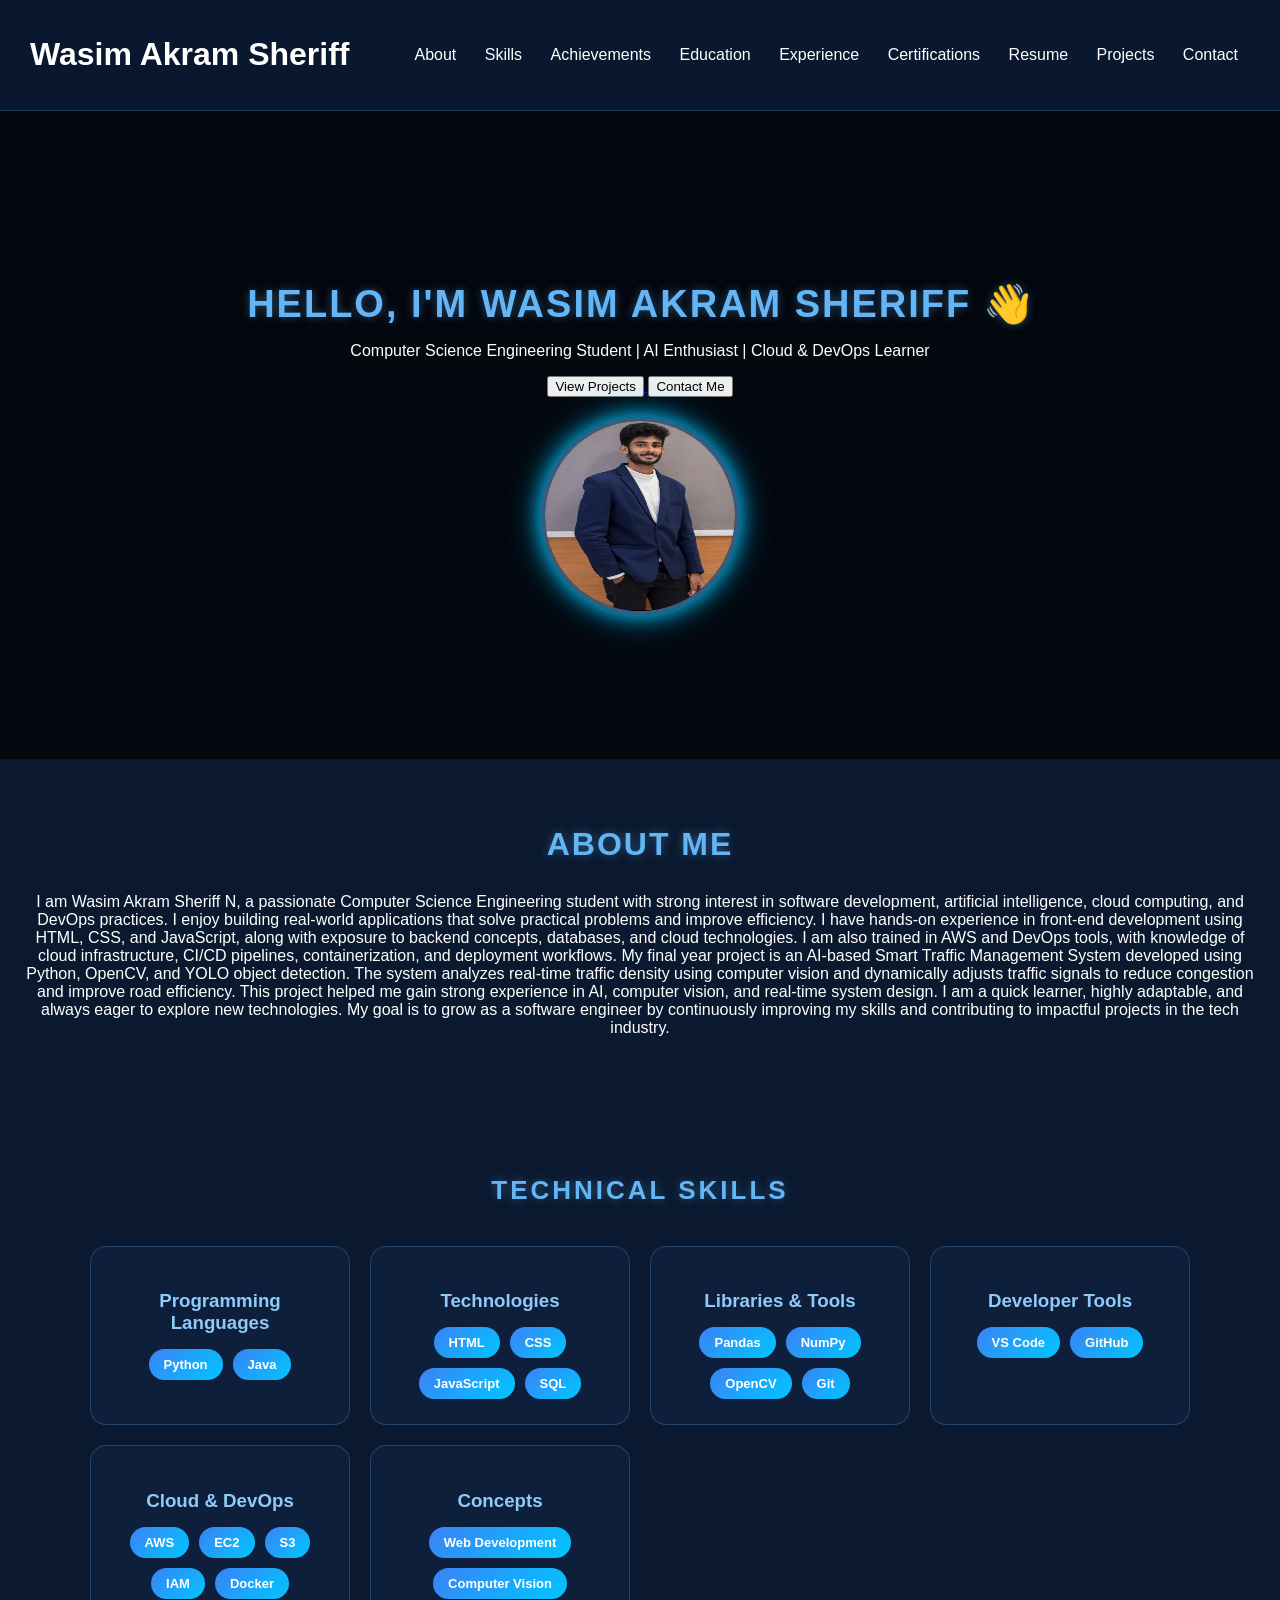
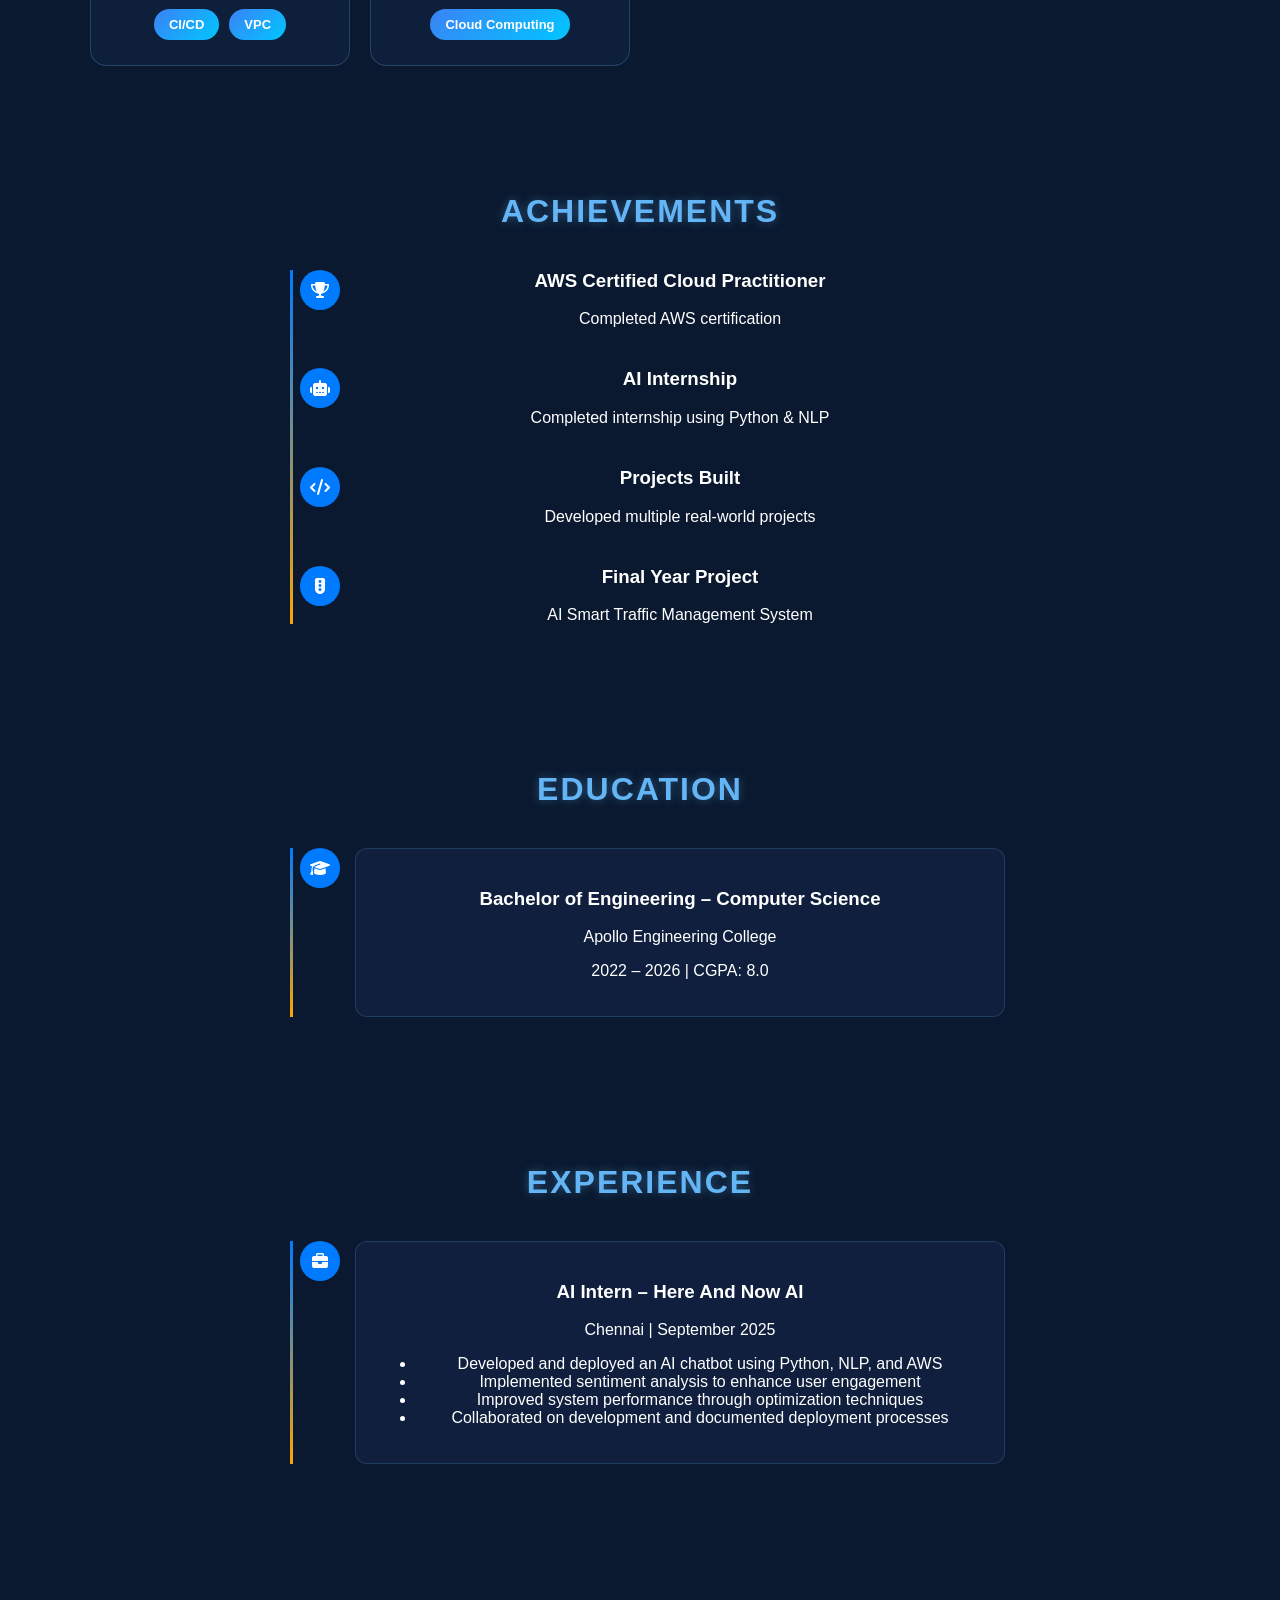
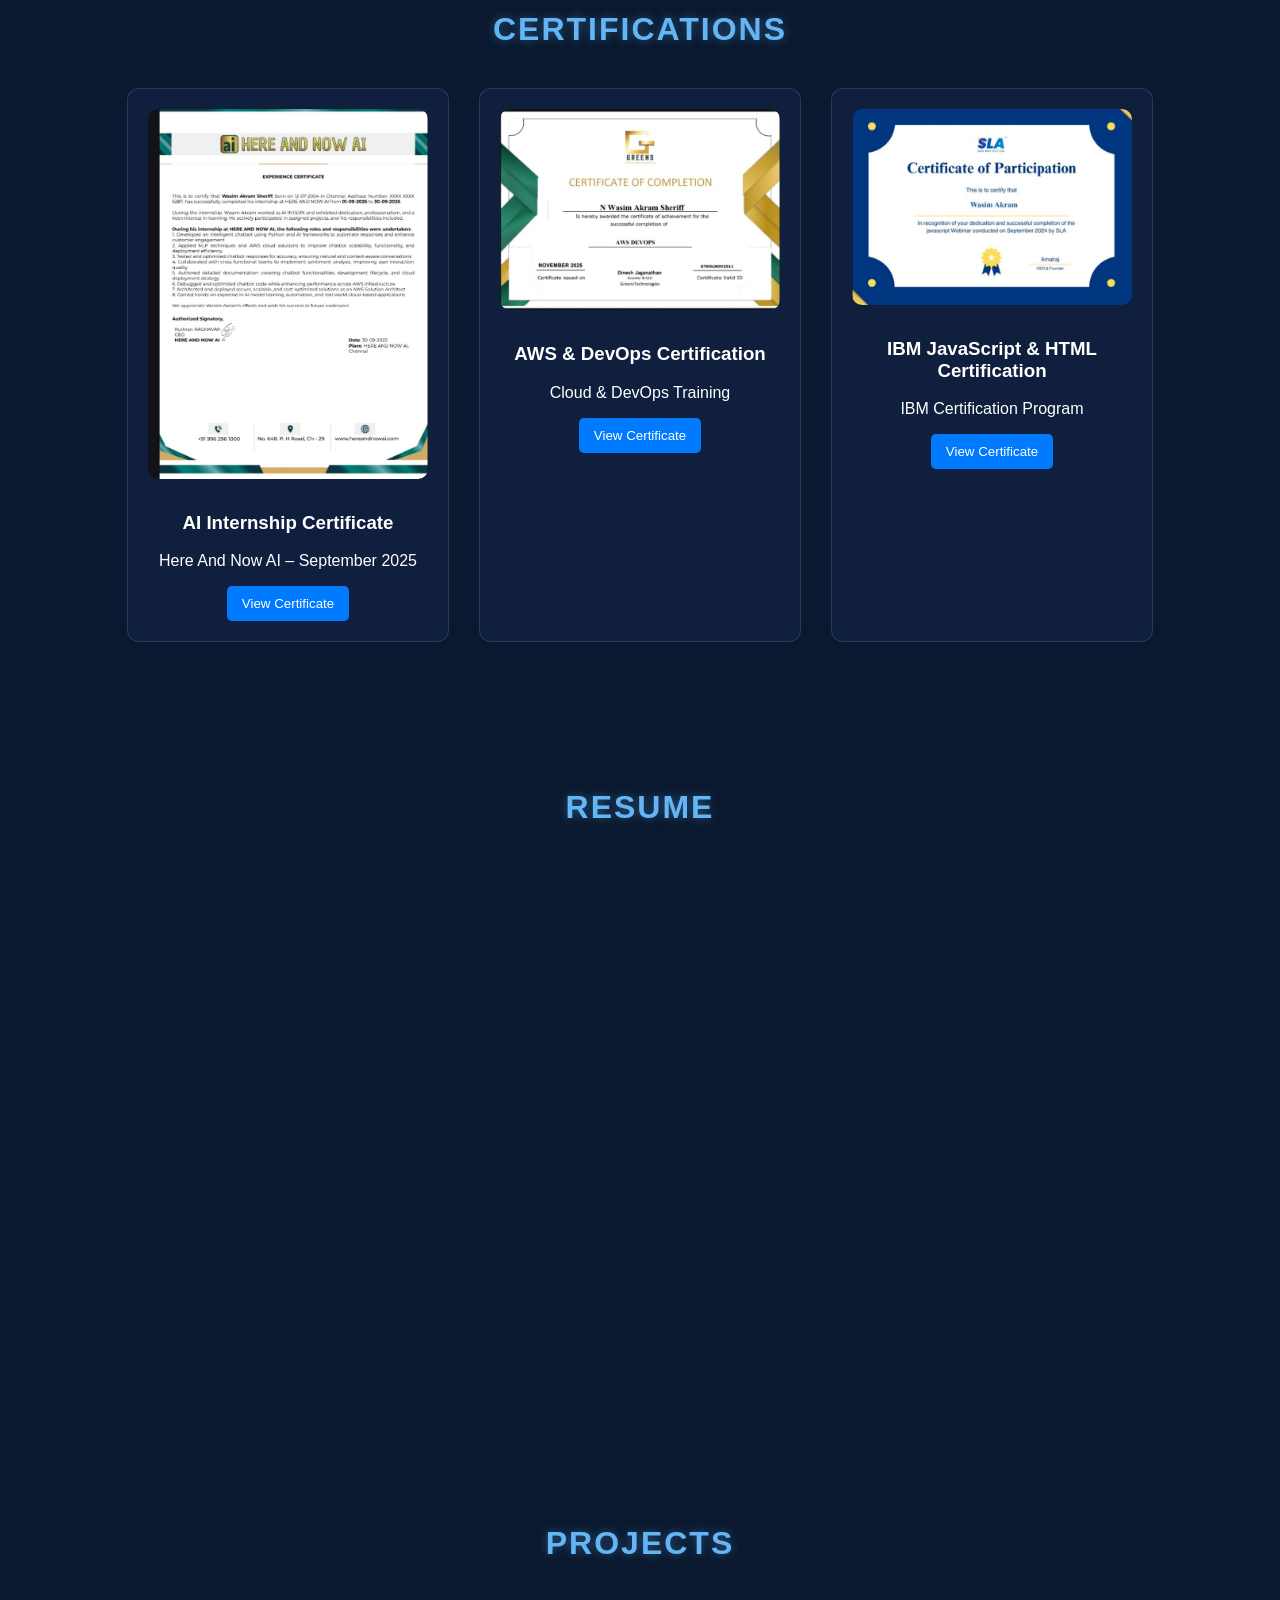
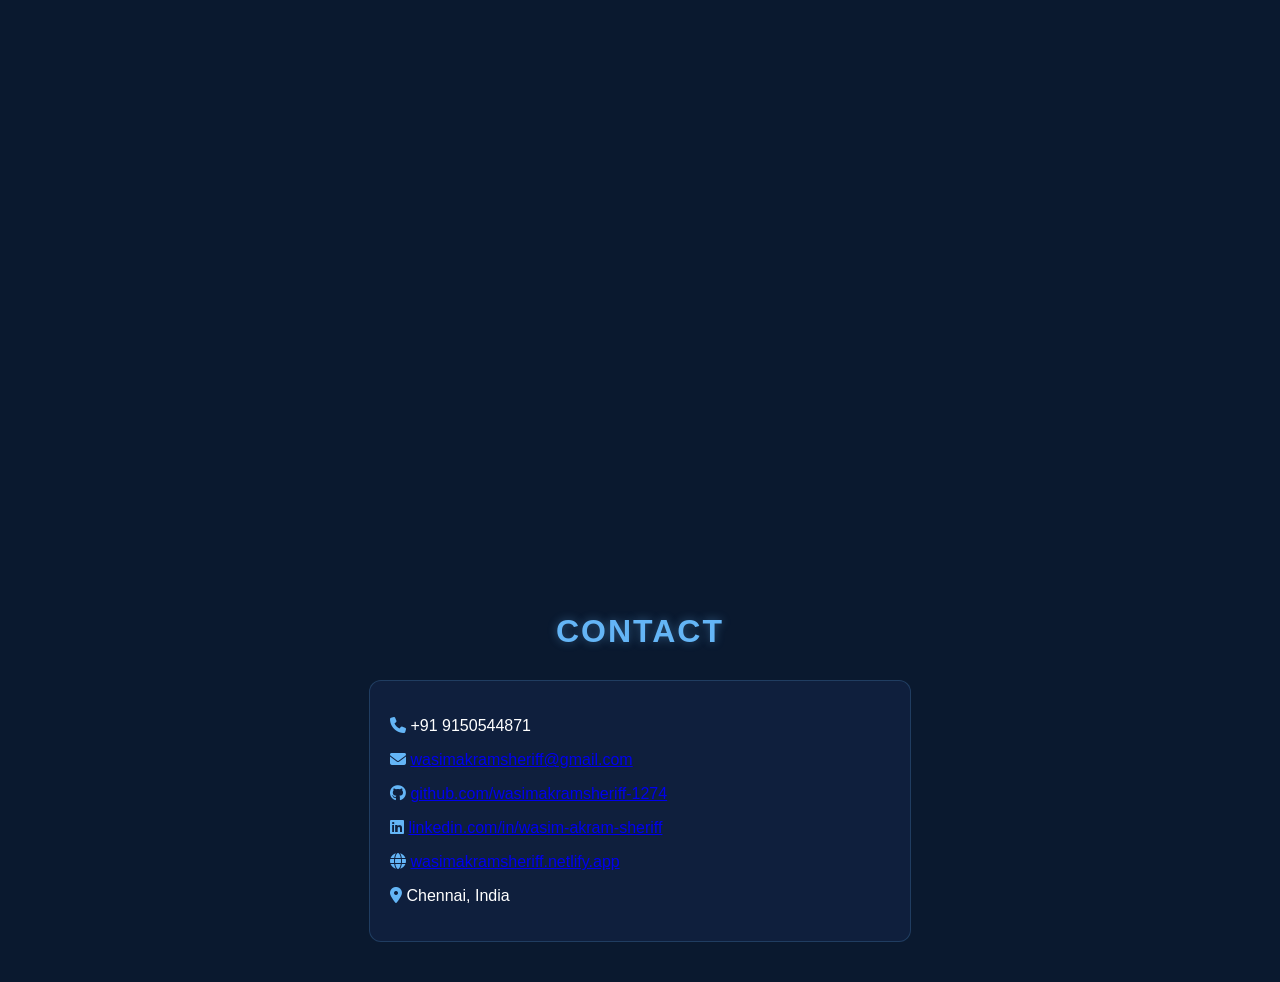
<file: portfolio/index.html>
<!DOCTYPE html>
<html>

<head>
<title>Wasim Akram Sheriff | Portfolio</title>
<meta name="viewport" content="width=device-width, initial-scale=1.0">

<link rel="stylesheet" href="style.css">

<!-- FONT AWESOME (IMPORTANT) -->
<link rel="stylesheet" href="https://cdnjs.cloudflare.com/ajax/libs/font-awesome/6.5.0/css/all.min.css">

</head>

<body>
<!-- LOADER -->
<div id="loader">

<div class="spinner"></div>

<h2>Loading Portfolio...</h2>

</div>
<header>

<h1>Wasim Akram Sheriff</h1>

<nav>
<a href="#about">About</a>
<a href="#skills">Skills</a>
<a href="#achievements">Achievements</a>
<a href="#education">Education</a>
<a href="#experience">Experience</a>
<a href="#certifications">Certifications</a>
<a href="#resume">Resume</a>
<a href="#projects">Projects</a>
<a href="#contact">Contact</a>
</nav>



</header>

<!-- HERO -->
<section class="hero">

<h2 id="typing"></h2>

<p>Computer Science Engineering Student | AI Enthusiast | Cloud & DevOps Learner</p>

<div class="hero-buttons">
<a href="#projects">
<button>View Projects</button>
</a>

<a href="#contact">
<button>Contact Me</button>
</a>


</div>

<img src="profile.jpg" alt="My Photo" class="profile-img">

</section>

<!-- ABOUT -->
<section id="about">
<h2>About Me</h2>

<p>
I am Wasim Akram Sheriff N, a passionate Computer Science Engineering student with strong interest in software development, artificial intelligence, cloud computing, and DevOps practices. I enjoy building real-world applications that solve practical problems and improve efficiency.

I have hands-on experience in front-end development using HTML, CSS, and JavaScript, along with exposure to backend concepts, databases, and cloud technologies. I am also trained in AWS and DevOps tools, with knowledge of cloud infrastructure, CI/CD pipelines, containerization, and deployment workflows.

My final year project is an AI-based Smart Traffic Management System developed using Python, OpenCV, and YOLO object detection. The system analyzes real-time traffic density using computer vision and dynamically adjusts traffic signals to reduce congestion and improve road efficiency. This project helped me gain strong experience in AI, computer vision, and real-time system design.

I am a quick learner, highly adaptable, and always eager to explore new technologies. My goal is to grow as a software engineer by continuously improving my skills and contributing to impactful projects in the tech industry.
</p>

</section>

<!-- SKILLS -->
<!-- ===== SKILLS SECTION (FINAL PREMIUM VERSION) ===== -->
<section id="skills">

<h2 class="skills-title">TECHNICAL SKILLS</h2>

<div class="skills-container">

  <!-- CARD 1 -->
  <div class="skill-card">
    <h3>Programming Languages</h3>
    <div class="skills">
      <span class="skill-pill">Python</span>
      <span class="skill-pill">Java</span>
    </div>
  </div>

  <!-- CARD 2 -->
  <div class="skill-card">
    <h3>Technologies</h3>
    <div class="skills">
      <span class="skill-pill">HTML</span>
      <span class="skill-pill">CSS</span>
      <span class="skill-pill">JavaScript</span>
      <span class="skill-pill">SQL</span>
    </div>
  </div>

  <!-- CARD 3 -->
  <div class="skill-card">
    <h3>Libraries & Tools</h3>
    <div class="skills">
      <span class="skill-pill">Pandas</span>
      <span class="skill-pill">NumPy</span>
      <span class="skill-pill">OpenCV</span>
      <span class="skill-pill">Git</span>
    </div>
  </div>

  <!-- CARD 4 -->
  <div class="skill-card">
    <h3>Developer Tools</h3>
    <div class="skills">
      <span class="skill-pill">VS Code</span>
      <span class="skill-pill">GitHub</span>
    </div>
  </div>

  <!-- CARD 5 (NEW) -->
  <div class="skill-card">
    <h3>Cloud & DevOps</h3>
    <div class="skills">
      <span class="skill-pill">AWS</span>
      <span class="skill-pill">EC2</span>
      <span class="skill-pill">S3</span>
      <span class="skill-pill">IAM</span>
      <span class="skill-pill">Docker</span>
      <span class="skill-pill">CI/CD</span>
      <span class="skill-pill">VPC</span>
    </div>
  </div>

  <!-- CARD 6 (NEW) -->
  <div class="skill-card">
    <h3>Concepts</h3>
    <div class="skills">
      <span class="skill-pill">Web Development</span>
      <span class="skill-pill">Computer Vision</span>
      <span class="skill-pill">Cloud Computing</span>
    </div>
  </div>

</div>

</section>
<!-- ACHIEVEMENTS -->
<section id="achievements">

<h2>Achievements</h2>

<div class="timeline">

<div class="timeline-item">
<span class="icon"><i class="fas fa-trophy"></i></span>
<h3>AWS Certified Cloud Practitioner</h3>
<p>Completed AWS certification</p>
</div>

<div class="timeline-item">
<span class="icon"><i class="fas fa-robot"></i></span>
<h3>AI Internship</h3>
<p>Completed internship using Python & NLP</p>
</div>

<div class="timeline-item">
<span class="icon"><i class="fas fa-code"></i></span>
<h3>Projects Built</h3>
<p>Developed multiple real-world projects</p>
</div>

<div class="timeline-item">
<span class="icon"><i class="fas fa-traffic-light"></i></span>
<h3>Final Year Project</h3>
<p>AI Smart Traffic Management System</p>
</div>

</div>

</section>

<!-- EDUCATION -->
<section id="education">

<h2>Education</h2>

<div class="timeline">

<div class="timeline-item">
<span class="icon"><i class="fas fa-graduation-cap"></i></span>

<div class="content">
<h3>Bachelor of Engineering – Computer Science</h3>
<p class="sub">Apollo Engineering College</p>
<p class="date">2022 – 2026 | CGPA: 8.0</p>
</div>

</div>

</div>

</section>

<!-- EXPERIENCE -->
<section id="experience">

<h2>Experience</h2>

<div class="timeline">

<div class="timeline-item">
<span class="icon"><i class="fas fa-briefcase"></i></span>

<div class="content">
<h3>AI Intern – Here And Now AI</h3>
<p class="sub">Chennai | September 2025</p>

<ul>
<li>Developed and deployed an AI chatbot using Python, NLP, and AWS</li>
<li>Implemented sentiment analysis to enhance user engagement</li>
<li>Improved system performance through optimization techniques</li>
<li>Collaborated on development and documented deployment processes</li>
</ul>
</div>

</div>

</div>

</section>

<!-- CERTIFICATIONS -->
<section id="certifications">

<h2>Certifications</h2>

<div class="project-container">

<div class="project-card">
<img src="certificates/ai-intern.jpg">

<h3>AI Internship Certificate</h3>
<p>Here And Now AI – September 2025</p>

<a href="certificates/ai-intern.jpg" target="_blank">
<button class="project-btn">View Certificate</button>
</a>
</div>


<div class="project-card">
<img src="certificates/aws-devops.jpg">

<h3>AWS & DevOps Certification</h3>
<p>Cloud & DevOps Training</p>

<a href="certificates/aws-devops.jpg" target="_blank">
<button class="project-btn">View Certificate</button>
</a>
</div>


<div class="project-card">
<img src="certificates/ibm-cert.jpg">

<h3>IBM JavaScript & HTML Certification</h3>
<p>IBM Certification Program</p>

<a href="certificates/ibm-cert.jpg" target="_blank">
<button class="project-btn">View Certificate</button>
</a>
</div>

</section>

<!-- RESUME -->
<section id="resume">

<h2>Resume</h2>

<div class="project-container">

<div class="project-card">

<img src="resume/preview.jpg">

<h3>My Resume</h3>

<a href="./resume/resume.jpg" target="_blank">
  <button class="project-btn">View Resume</button>
</a>

<a href="./resume/resume.jpg" download>
  <button class="project-btn">Download Resume</button>
</a>

</div>

</div>

</section>

<!-- PROJECTS -->
<!-- PROJECTS -->
<!-- PROJECTS -->

<section id="projects">

<h2>Projects</h2>

<div class="project-row">

  <!-- 1 -->
  <div class="project-card main-project">
    <img src="project3.png">
    <h3>AI Smart Traffic System</h3>
    <p>Developed an AI-based intelligent traffic control system using Python, OpenCV, and YOLO object detection. The system detects vehicles in real-time, analyzes traffic density, and dynamically adjusts signal timing to reduce congestion and improve traffic flow efficiency.</p>
  </div>

  <!-- 2 -->
  <div class="project-card">
    <img src="portfolio.png">
    <h3>Portfolio Website</h3>
    <p>Designed and developed a fully responsive personal portfolio website using HTML, CSS, and JavaScript. The site showcases projects, skills, certifications, and contact information with modern UI, animations, and interactive elements.</p>
  </div>

  <!-- 3 -->
  <div class="project-card">
    <img src="project1.png">
    <h3>Food Delivery System</h3>
    <p>Built a web-based food ordering platform with user-friendly interface for browsing menus, adding items to cart, and placing orders. Implemented frontend logic using HTML, CSS, and JavaScript with basic admin-style structure for order management.</p>
  </div>

  <!-- 4 -->
  <div class="project-card">
    <img src="project2.png">
    <h3>Home Automation</h3>
    <p>Developed a smart home automation concept system to control and monitor electrical appliances efficiently. Focused on IoT-based automation ideas for energy saving and remote device control using embedded system concepts.</p>
  </div>

</div>

</section>

<!-- CONTACT -->
<section id="contact">

<h2>Contact</h2>

<div class="contact-box">

<p><i class="fas fa-phone"></i> +91 9150544871</p>

<p>
<i class="fas fa-envelope"></i> 
<a href="mailto:wasimakramsheriff@gmail.com">
wasimakramsheriff@gmail.com
</a>
</p>

<p>
<i class="fab fa-github"></i> 
<a href="https://github.com/wasimakramsheriff-1274" target="_blank">
github.com/wasimakramsheriff-1274
</a>
</p>

<p>
<i class="fab fa-linkedin"></i> 
<a href="https://linkedin.com/in/wasim-akram-sheriff" target="_blank">
linkedin.com/in/wasim-akram-sheriff
</a>
</p>

<p>
<i class="fas fa-globe"></i> 
<a href="https://wasimakramsheriff.netlify.app/" target="_blank">
   wasimakramsheriff.netlify.app
</a>
</p>





<p><i class="fas fa-map-marker-alt"></i> Chennai, India</p>

</div>

</section>

<script src="script.js"></script>

</body>
</html>
</file>
<file: portfolio/style.css>
html{
scroll-behavior:smooth;
}

body{
margin:0;
font-family: Arial, sans-serif;
background:#0A192F;
color:white;
}

/* ===== HEADER ===== */
header{
position:sticky;
top:0;
z-index:1000;
background:rgba(10,25,47,0.85);
backdrop-filter:blur(15px);
border-bottom:1px solid rgba(100,181,246,0.2);
padding:15px 30px;
display:flex;
justify-content:space-between;
align-items:center;
}

nav a{
color:white;
margin:0 12px;
text-decoration:none;
font-weight:500;
position:relative;
}

nav a::after{
content:"";
position:absolute;
left:0;
bottom:-5px;
width:0%;
height:2px;
background:orange;
transition:0.3s;
}

nav a:hover::after{
width:100%;
}

/* ===== HERO ===== */
.hero{
text-align:center;
padding:140px 20px;
color:white;
background:
linear-gradient(rgba(0,0,0,0.7), rgba(0,0,0,0.7)),
url("https://images.unsplash.com/photo-1498050108023-c5249f4df085");
background-size:cover;
background-position:center;
}

.hero h2{
font-size:38px;
margin-bottom:10px;
}

/* PROFILE IMAGE */
.profile-img{
width:190px;
height:190px;
border-radius:50%;
border:4px solid rgba(100,181,246,0.5);
margin-top:20px;
box-shadow:
0 0 20px #00c6ff,
0 0 40px rgba(0,198,255,0.5);
animation:float 4s ease-in-out infinite;
transition:0.4s;
}

.profile-img:hover{
transform:scale(1.08);
box-shadow:
0 0 30px #00c6ff,
0 0 60px #00c6ff;
}

@keyframes float{
0%,100%{
transform:translateY(0px);
}
50%{
transform:translateY(-12px);
}
}

/* ===== SECTIONS ===== */
section{
padding:40px 20px;
text-align:center;
opacity:0;
transform:translateY(40px);
transition:0.8s ease;
}

section.show{
opacity:1;
transform:translateY(0);
}

/* ===== PROJECTS ===== */
.project-container{
display:flex;
justify-content:center;
flex-wrap:wrap;
gap:30px;
max-width:1100px;
margin:40px auto;
}

.project-card{
background:rgba(17,34,64,0.85);
padding:20px;
border-radius:12px;
width:280px;
border:1px solid rgba(100,181,246,0.2);
transition:0.3s;
}

.project-card:hover{
transform:translateY(-10px) scale(1.03);
box-shadow:0 0 25px rgba(59,130,246,0.5);
}

.project-card img{
width:100%;
border-radius:10px;
margin-bottom:10px;
}

.project-btn{
background:#007BFF;
color:white;
border:none;
padding:10px 15px;
border-radius:5px;
cursor:pointer;
transition:0.3s;
}

.project-btn:hover{
transform:translateY(-2px);
box-shadow:0 8px 20px rgba(0,123,255,0.4);
}

/* ===== TIMELINE ===== */
.timeline{
position:relative;
max-width:700px;
margin:auto;
padding-left:30px;
}

.timeline::before{
content:"";
position:absolute;
left:15px;
top:0;
width:3px;
height:100%;
background:linear-gradient(to bottom,#007BFF,orange);
}

.timeline-item{
position:relative;
margin:40px 0;
padding-left:50px;
opacity:0;
transform:translateY(40px);
transition:0.6s ease;
}

.timeline-item.show{
opacity:1;
transform:translateY(0);
}

.timeline-item .icon{
position:absolute;
left:-5px;
top:0;
background:#007BFF;
color:white;
width:40px;
height:40px;
display:flex;
align-items:center;
justify-content:center;
border-radius:50%;
}

.timeline-item .content,
.contact-box{
background:rgba(17,34,64,0.85);
padding:20px;
border-radius:12px;
border:1px solid rgba(100,181,246,0.2);
color:white;
}

/* ===== CONTACT ===== */
.contact-box{
max-width:500px;
margin:auto;
text-align:left;
}

/* ===== LOADER ===== */
#loader{
position:fixed;
top:0;
left:0;
width:100%;
height:100vh;
background:#111;
display:flex;
flex-direction:column;
justify-content:center;
align-items:center;
z-index:9999;
}

.spinner{
width:70px;
height:70px;
border:6px solid rgba(255,255,255,0.2);
border-top:6px solid orange;
border-radius:50%;
animation:spin 1s linear infinite;
}

@keyframes spin{
to{transform:rotate(360deg);}
}

.loader-hidden{
opacity:0;
visibility:hidden;
transition:0.5s;
}

/* ===== SKILLS (FINAL CLEAN PREMIUM) ===== */
#skills{
background:#0A192F;
padding:60px 20px;
text-align:center;
}

.skills-title{
font-size:26px;
letter-spacing:3px;
color:#64B5F6;
margin-bottom:40px;
text-transform:uppercase;
}

.skills-container{
display:grid;
grid-template-columns:repeat(auto-fit,minmax(250px,1fr));
gap:20px;
max-width:1100px;
margin:auto;
}

.skill-card{
background:rgba(17,34,64,0.75);
backdrop-filter:blur(15px);
border:1px solid rgba(100,181,246,0.25);
border-radius:16px;
padding:25px;
transition:0.4s;
position:relative;
overflow:hidden;
}

.skill-card:hover{
transform:translateY(-12px);
box-shadow:
0 0 25px rgba(0,198,255,0.4),
0 0 50px rgba(0,198,255,0.2);
}

.skill-card h3{
color:#90CAF9;
margin-bottom:15px;
}

.skills{
display:flex;
flex-wrap:wrap;
justify-content:center;
gap:10px;
}

.skill-pill{
background:linear-gradient(135deg,#3B82F6,#00C6FF);
padding:8px 15px;
border-radius:50px;
font-size:13px;
font-weight:600;
transition:0.3s;
}

.skill-pill:hover{
transform:translateY(-4px) scale(1.08);
box-shadow:0 0 15px #00c6ff;
}

/* ===== MOBILE ===== */
@media(max-width:768px){
header{
flex-direction:column;
}
.project-container{
flex-direction:column;
align-items:center;
}
}

.project-row{
display:flex;
gap:25px;
overflow-x:auto;
padding:20px;
scroll-behavior:smooth;
}

.project-row::-webkit-scrollbar{
height:8px;
}

.project-row::-webkit-scrollbar-thumb{
background:orange;
border-radius:10px;
}

.project-row .project-card{
min-width:280px;
flex:0 0 auto;
}

.project-card{
opacity:0;
transform:translateY(100px);
}

.project-card.show{
opacity:1;
transform:translateY(0);
}

.project-card:nth-child(1){
transition:0.8s;
}

.project-card:nth-child(2){
transition:1s;
}

.project-card:nth-child(3){
transition:1.2s;
}

.project-card:nth-child(4){
transition:1.4s;
}

.timeline-item .content{
transition:0.4s;
}

.timeline-item .content:hover{
transform:translateX(10px);
box-shadow:0 0 25px rgba(0,198,255,0.4);
}

section h2{
font-size:32px;
color:#64B5F6;
text-transform:uppercase;
letter-spacing:2px;
margin-bottom:30px;
text-shadow:0 0 10px rgba(100,181,246,0.4);
}

.contact-box i{
color:#64B5F6;
transition:0.3s;
}

.contact-box i:hover{
color:#00c6ff;
transform:scale(1.2);
}


/* PROJECT ANIMATION */
.project-card{
opacity:0;
transform:translateY(100px);
}

.project-card.show{
opacity:1;
transform:translateY(0);
}

/* SKILL ANIMATION */
.skill-card{
opacity:0;
transform:translateY(60px);
}

.skill-card.show{
opacity:1;
transform:translateY(0);
}

/* ACTIVE NAV */
nav a.active{
color:#64B5F6;
}

nav a.active::after{
width:100%;
}

/* PARTICLES */
.hero{
position:relative;
overflow:hidden;
}

.particle{
position:absolute;
bottom:-20px;
width:4px;
height:4px;
background:#64B5F6;
border-radius:50%;
animation:floatParticle linear infinite;
opacity:0.7;
}

@keyframes floatParticle{
0%{
transform:translateY(0);
opacity:0;
}

50%{
opacity:1;
}

100%{
transform:translateY(-100vh);
opacity:0;
}
}
</file>
